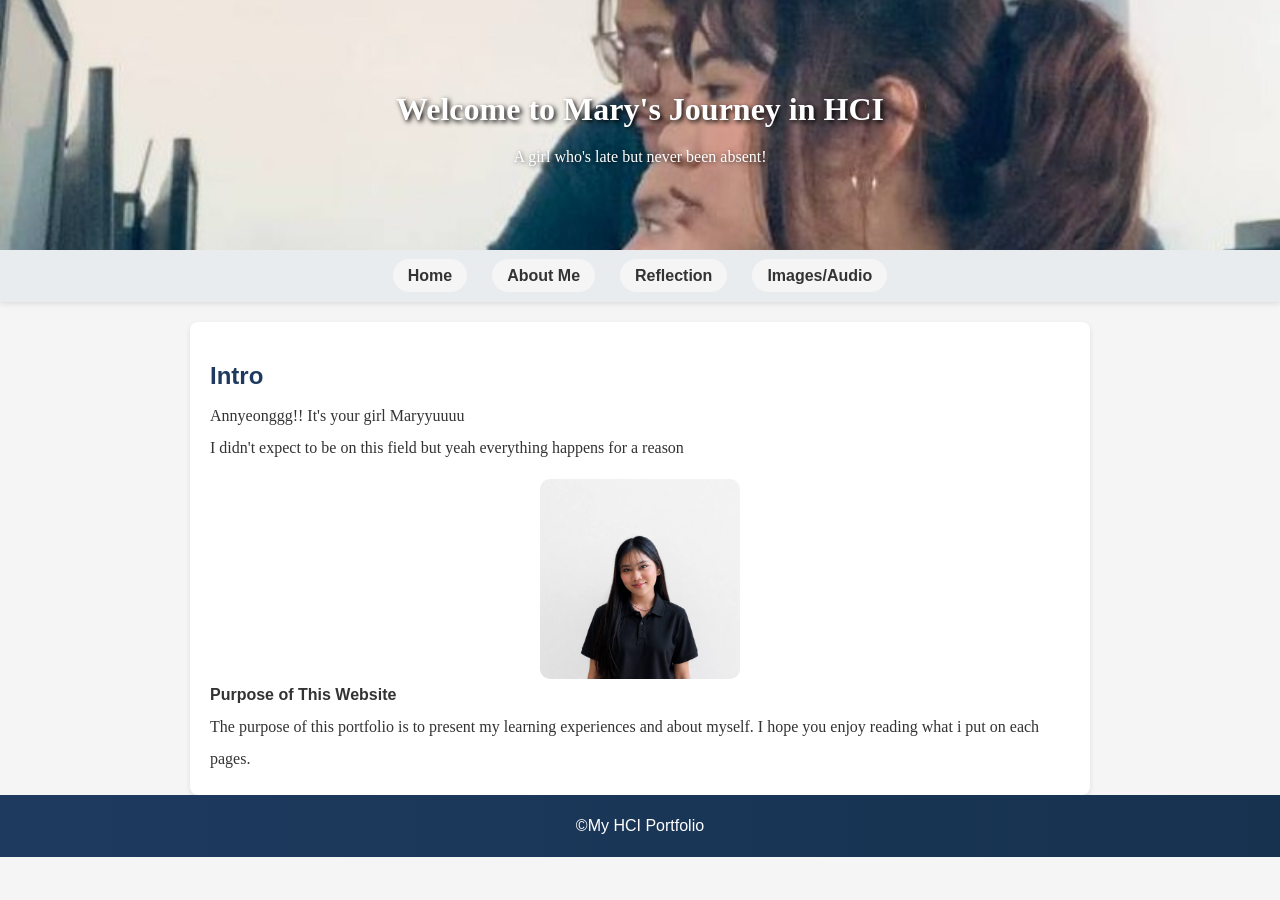
<file: index.html>
<!DOCTYPE html>
<html lang="en">

<head>
    <meta charset="utf-8">
    <meta name="viewport" content="width=device-width, initial-scale=1">
    <title>My HCI Portfolio</title>
    <link rel="stylesheet" type="text/css" href="mydesign.css">
</head>

<body>

    <header>
        <h1>Welcome to Mary's Journey in HCI</h1>
        <p>A girl who's late but never been absent!</p>

    </header>
    <nav>
      <a href="Home.html"></a>
      <ul>
          <li><a href="index.html">Home</a></li>
          <li><a href="about_me.html">About Me</a></li>
          <li><a href="classwork.html">Reflection</a></li>
          <li><a href="others.html">Images/Audio</a></li>
      </ul>
    </nav>
    <section class="content">
        <h2>Intro</h2>
        <p>Annyeonggg!! It's your girl Maryyuuuu</p>
        <p>I didn't expect to be on this field but yeah everything happens for a reason</p>
        <img src="profile.jpg" alt="Profile" style="margin: left 50px;">

        <p><strong>Purpose of This Website</strong><p>
        <p>The purpose of this portfolio is to present my learning experiences and about myself. I hope you enjoy reading what i put on each pages.</p>
    </section>
    <footer>
         <p>&copy;My HCI Portfolio</p>
    </footer>
</body>
</html>
</file>
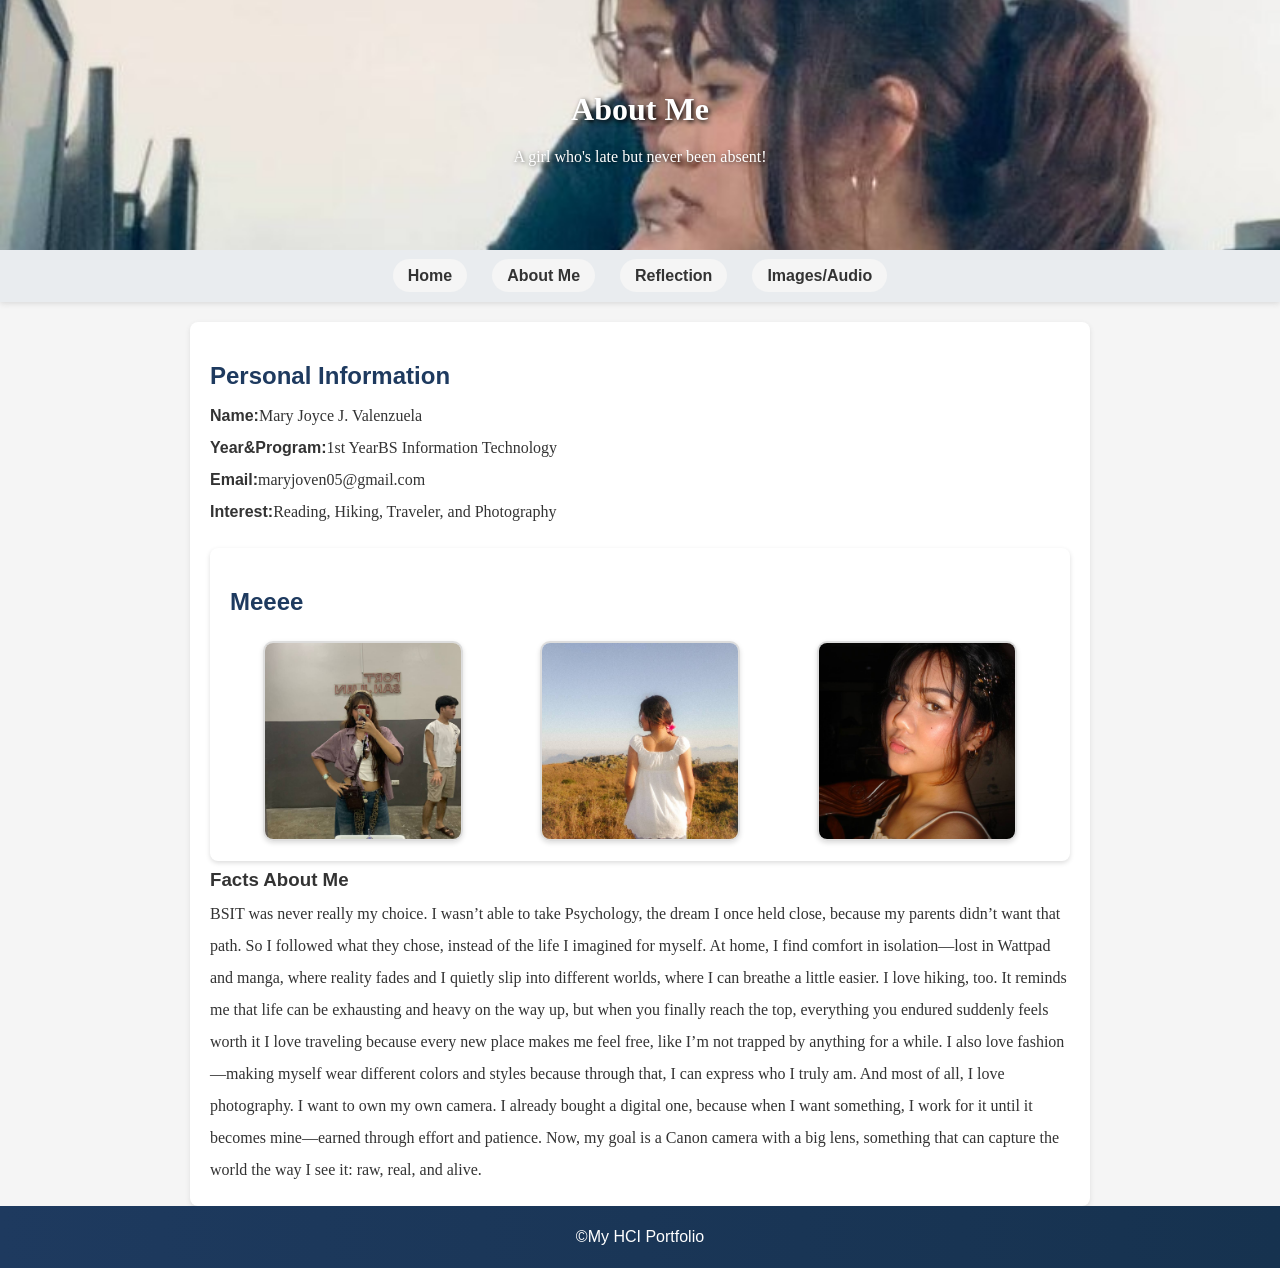
<file: about_me.html>
<!DOCTYPE html>
<html lang="en">

<head>
    <meta charset="utf-8">
    <meta name="viewport" content="width=device-width, initial-scale=1">
    <title>My HCI Portfolio</title>
    <link rel="stylesheet" type="text/css" href="mydesign.css">
</head>

<body>
    <header>
        <h1>About Me</h1>
        <p>A girl who's late but never been absent!</p>
    </header>

    <nav>
      <ul>
          <li><a href="index.html">Home</a></li>
          <li><a href="about_me.html">About Me</a></li>
          <li><a href="classwork.html">Reflection</a></li>
          <li><a href="others.html">Images/Audio</a></li>
      </ul>
    </nav>
    <section class="content">
        <h2>Personal Information</h2>
        <p><strong>Name:</strong>Mary Joyce J. Valenzuela</p>
        <p><strong>Year&Program:</strong>1st YearBS Information Technology</p>
        <p><strong>Email:</strong>maryjoven05@gmail.com</p>
        <p><strong>Interest:</strong>Reading, Hiking, Traveler, and Photography</p>
 
    <section class="content">
        <h2>Meeee</h2>
    <div class="gallery">
        <img src="photo1.jpg" alt="Photo 1">
        <img src="photo2.jpg" alt="Photo 2">
        <img src="photo3.jpg" alt="Photo 3">
    </div>
    </section>
        <h3>Facts About Me</h3>
        <p>
        BSIT was never really my choice. I wasn’t able to take Psychology, the dream I once held close, because my parents didn’t want that path. So I followed what they chose, instead of the life I imagined for myself.
        At home, I find comfort in isolation—lost in Wattpad and manga, where reality fades and I quietly slip into different worlds, where I can breathe a little easier.
        I love hiking, too. It reminds me that life can be exhausting and heavy on the way up, but when you finally reach the top, everything you endured suddenly feels worth it
        I love traveling because every new place makes me feel free, like I’m not trapped by anything for a while.
        I also love fashion—making myself wear different colors and styles because through that, I can express who I truly am.
        And most of all, I love photography. I want to own my own camera. I already bought a digital one, because when I want something, I work for it until it becomes mine—earned through effort and patience. Now, my goal is a Canon camera with a big lens, something that can capture the world the way I see it: raw, real, and alive. 
        </p>

    </section>

    <footer>
     <p>&copy;My HCI Portfolio</p>
    </footer>
</body>
</html>
</file>
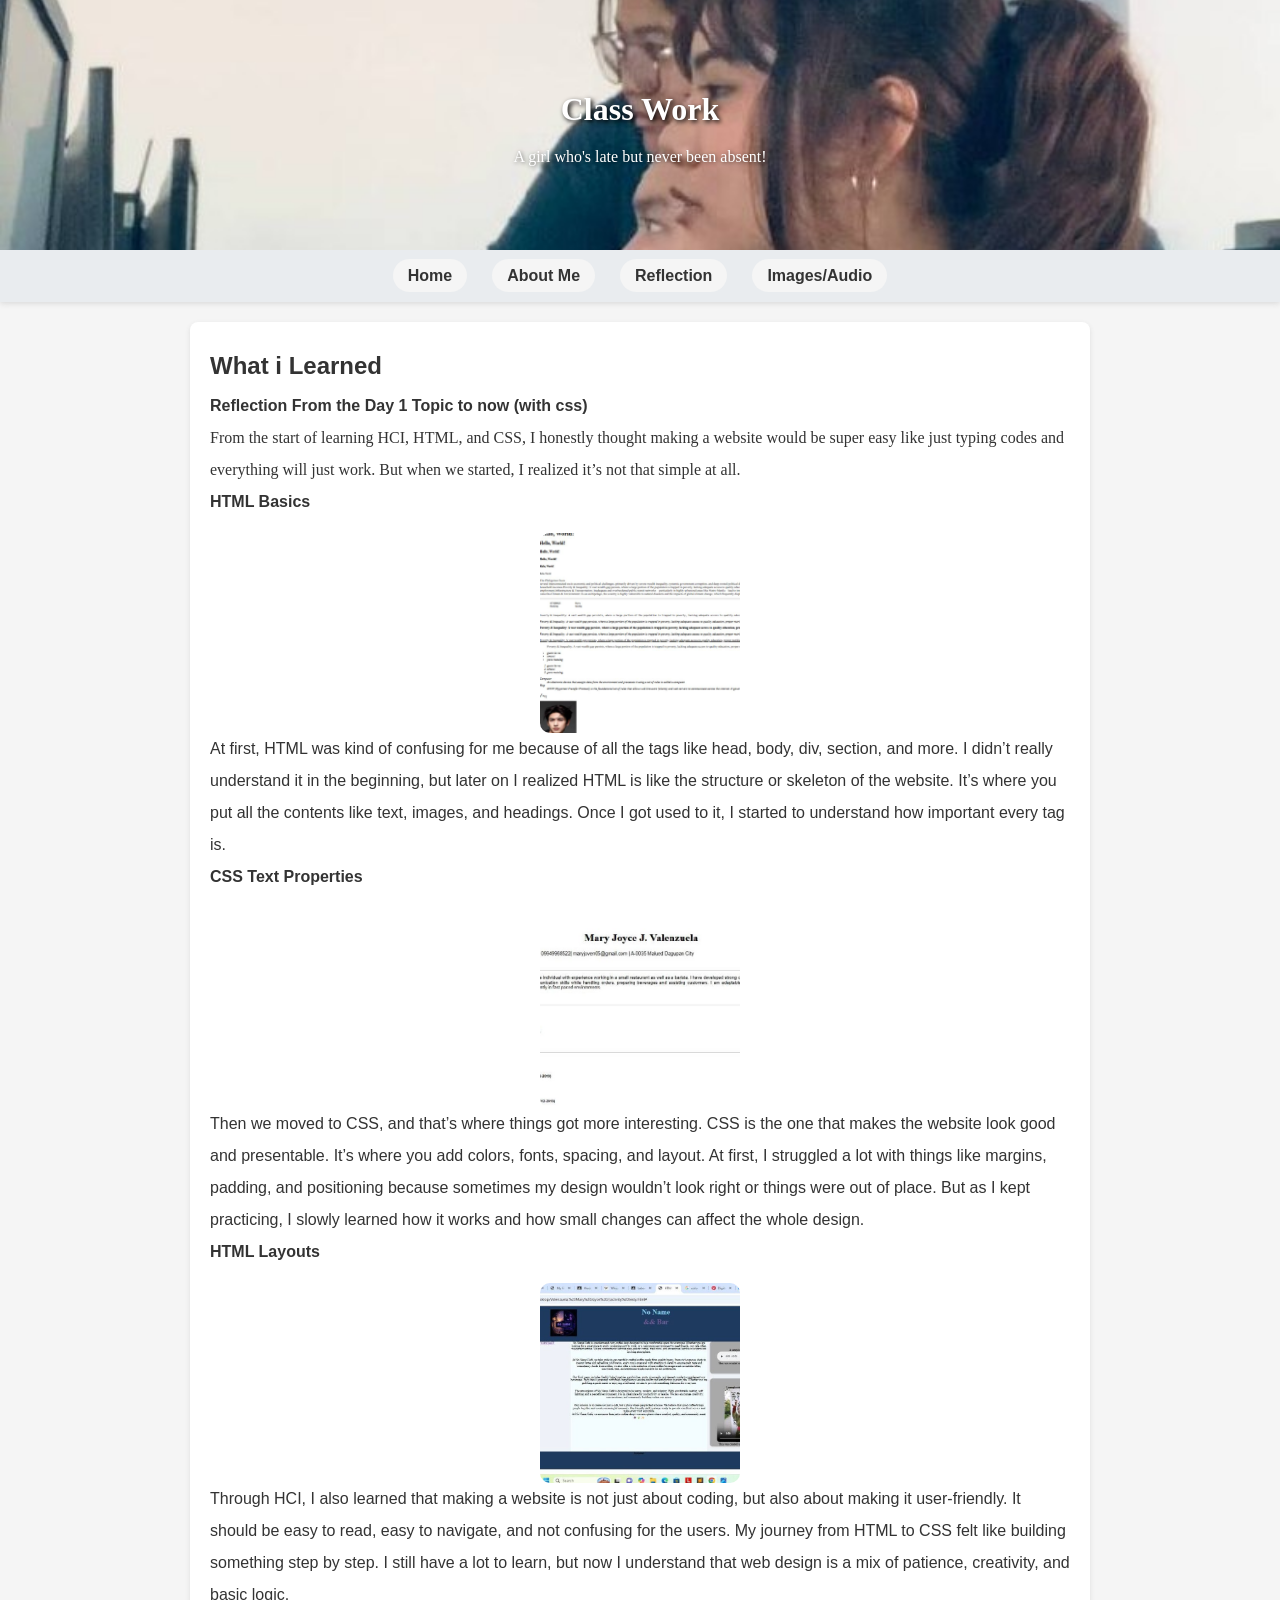
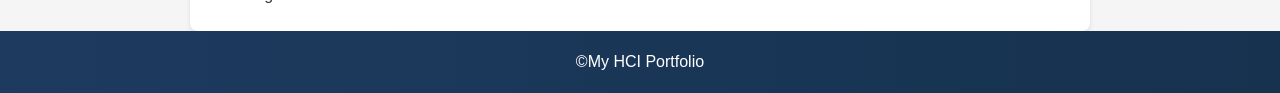
<file: classwork.html>
<!DOCTYPE html>
<html lang="en">

<head>
    <meta charset="utf-8">
    <meta name="viewport" content="width=device-width, initial-scale=1">
    <title>My HCI Portfolio</title>
    <link rel="stylesheet" type="text/css" href="mydesign.css">
</head>

<body>
     <header>
        <h1>Class Work</h1>
        <p>A girl who's late but never been absent!</p>
    </header>
    <nav>
      <ul>
          <li><a href="index.html">Home</a></li>
          <li><a href="about_me.html">About Me</a></li>
          <li><a href="classwork.html">Reflection</a></li>
          <li><a href="others.html">Images/Audio</a></li>
      </ul>
    </nav>
    <section class="content">
        <h1>What i Learned</h1>
        <p><strong>Reflection From the Day 1 Topic to now (with css)</strong></p>
        <p>
            From the start of learning HCI, HTML, and CSS, I honestly thought making a website would be super easy like just typing codes and everything will just work. But when we started, I realized it’s not that simple at all.
        </p>
            <p><strong>HTML Basics</strong></p>
            <img src="p1.jpg" alt="HTML Basics">
            At first, HTML was kind of confusing for me because of all the tags like head, body, div, section, and more. I didn’t really understand it in the beginning, but later on I realized HTML is like the structure or skeleton of the website. It’s where you put all the contents like text, images, and headings. Once I got used to it, I started to understand how important every tag is.
        <p>
            <p><strong>CSS Text Properties</strong></p>
            <img src="p2.jpg" alt="CSS Text Properties">
            Then we moved to CSS, and that’s where things got more interesting. CSS is the one that makes the website look good and presentable. It’s where you add colors, fonts, spacing, and layout. At first, I struggled a lot with things like margins, padding, and positioning because sometimes my design wouldn’t look right or things were out of place. But as I kept practicing, I slowly learned how it works and how small changes can affect the whole design.</p>
        <p><p><strong>HTML Layouts</strong></p>
            <img src="p3.jpg" alt="HTML Layouts">

            Through HCI, I also learned that making a website is not just about coding, but also about making it user-friendly. It should be easy to read, easy to navigate, and not confusing for the users.

            My journey from HTML to CSS felt like building something step by step. I still have a lot to learn, but now I understand that web design is a mix of patience, creativity, and basic logic.</p>

    </section>

    <footer>
        <p>&copy;My HCI Portfolio</p>
    </footer>
</body>
</html>
</file>
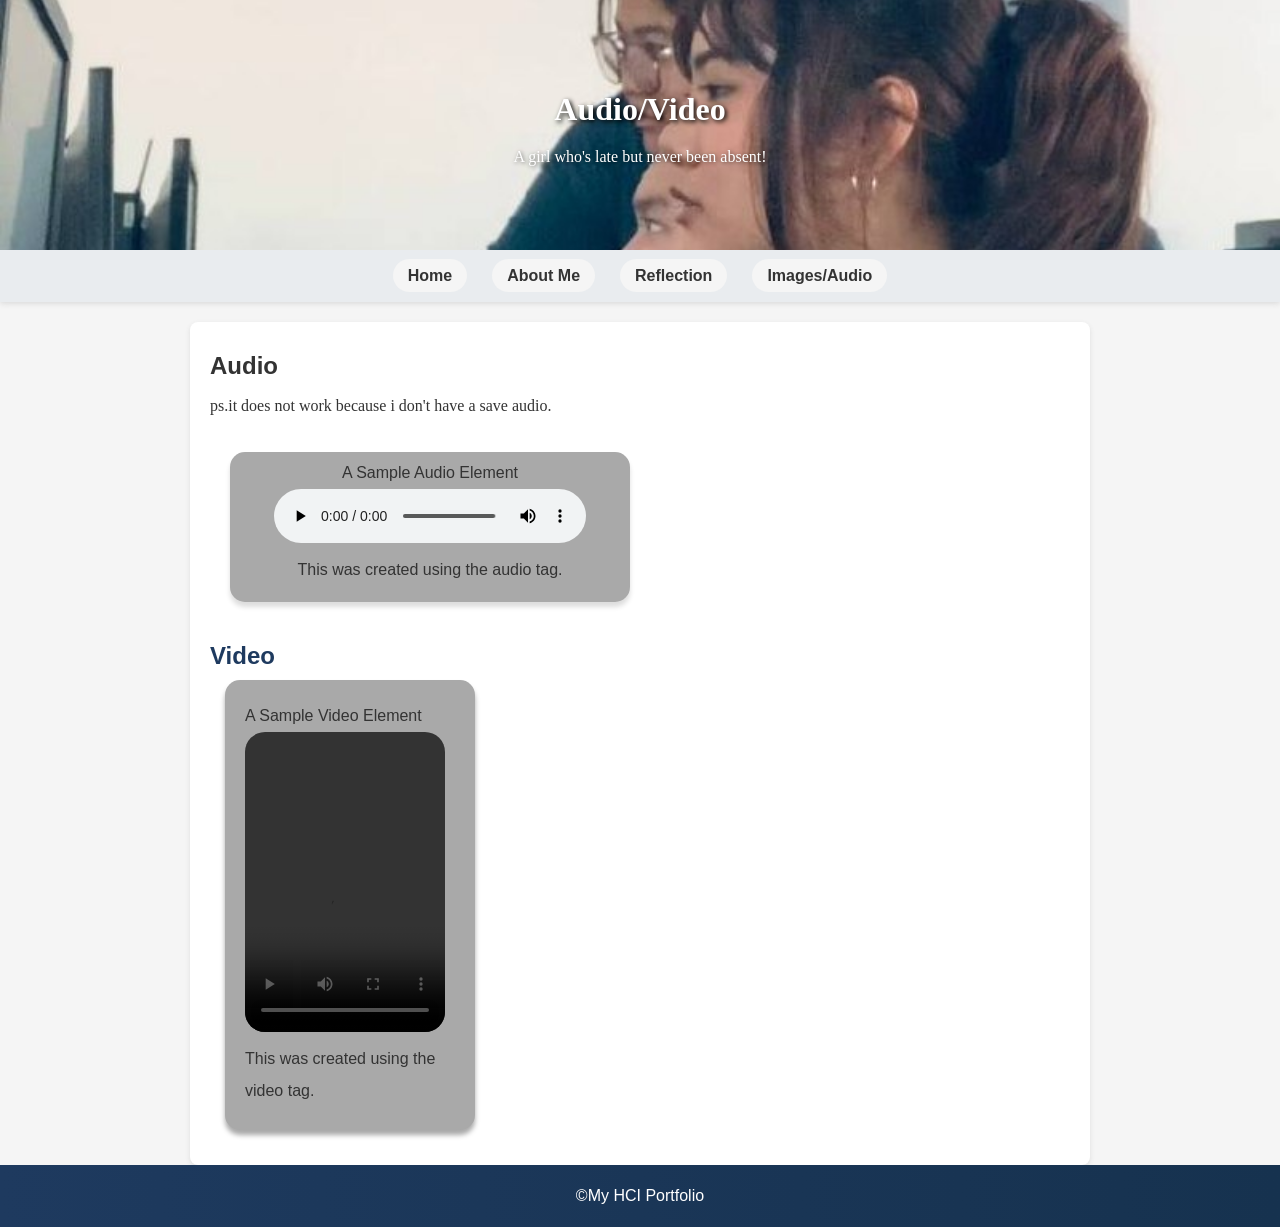
<file: others.html>
<!DOCTYPE html>
<html lang="en">

<head>
    <meta charset="utf-8">
    <meta name="viewport" content="width=device-width, initial-scale=1">
    <title>My HCI Portfolio</title>
    <link rel="stylesheet" type="text/css" href="mydesign.css">
</head>

<body>
     <header>
        <h1>Audio/Video</h1>
        <p>A girl who's late but never been absent!</p>
    </header>
    <nav>
      <ul>
          <li><a href="index.html">Home</a></li>
          <li><a href="about_me.html">About Me</a></li>
          <li><a href="classwork.html">Reflection</a></li>
          <li><a href="others.html">Images/Audio</a></li>
      </ul>
    </nav>
    <section class="content">
        <h1>Audio</h1>
        <p>ps.it does not work because i don't have a save audio.</p>
         <!-- Audio Box -->
        <div class="audio_box">
        <div class="Title">A Sample Audio Element</div>
            <audio controls>
            <source src="dial.wav" type="audio/wav" alt="Audio">
            Your browser does not support the audio tag.
            </audio>
        <div class="description">
             This was created using the audio tag.
        </div>

        </div>
        <!-- Video Box -->
        <h2>Video</h2>
        <div class="video_box">
        <div class="Title">A Sample Video Element</div>
            <video controls width="300">
            <source src="videoq.mp4" type="video/mp4" alt="Video">
            Your browser does not support the video tag.
            </video>

        <div class="description">
            This was created using the video tag.
        </div>
    </section>

    <footer>
        <p>&copy;My HCI Portfolio</p>
    </footer>
</body>
</html>
</file>
<file: mydesign.css>
* {
    margin: 0;
    padding: 0;
    box-sizing: border-box;
    font-family: Arial, sans-serif;
}


body {
    background-color: whitesmoke;
    color: #333;
    line-height:2;
    font-family: Times New Roman, Times, serif;
}

header {
    background-image: url("mary.jpg");
    background-size: cover;
    background-position: center;
    height: 250px;
    color: white;
    display: flex;
    flex-direction: column;
    justify-content: center;
    align-items: center;
    text-align: center;
    padding: 20px;
    position: relative;
}


header h1{
    font-family: Quicksand, serif;
    font-weight: bold;
    font-size: auto;
    text-align: center;
    color:white;
    position: relative;
    text-shadow: 2px 2px 5px black;
}
header p {
    font-family: serif;
    color: ;
    text-shadow: 1px 1px 4px rgba(0,0,0,0.6);
}


nav {
    background-color: #e9ecef;
    padding: 10px 0;
    box-shadow: 0 2px 5px #ddd;
}

nav ul {
    list-style: none;
    display: flex;
    justify-content: center;
    gap: 25px;
}

nav ul li {
    display: inline;
}

nav ul li a {
    text-decoration: none;
    color: #333;
    font-weight: bold;
    padding: 8px 15px;
    background-color: whitesmoke;
    border-radius: 20px;
    transition: 0.3s;
}


nav ul li a:hover {
    background-color: #d6d6d6;
    border-radius: 15px;
}


.content {
    padding: 20px;
    max-width: 900px;
    margin: auto;
    background-color: white;
    margin-top: 20px;
    border-radius: 8px;
    box-shadow: 0 2px 5px #ddd;
}
.content h2{
    color: #1e3a5f;
    margin-top: 10px;

}
.content p{
    overflow-wrap: break-word;
    word-wrap: break-word;
    font-family: Lora, serif;
}

.content img {
    width: 200px;
    height: 200px;
    max-width: 300px;
    margin-top: 15px;
    border-radius: 10px;
    object-fit: cover;
    display: block;
    margin-Left:auto;
    margin-right: auto;
}

.gallery {
    display: flex;
    gap: 10px;
    justify-content: center;
    flex-wrap: wrap;
}

.gallery img {
    width: 200px;
    height: 200px;
    object-fit: cover;
    border-radius: 10px;
    border:2px solid #ddd;
    box-shadow: 0 2px 5px #ddd;
}

.audio_box{
    text-align: center;
    text-decoration-color: black;
    width: 400px;
    background: darkgray;
    height: 150px; 
    border-radius: 15px;
    box-shadow: 0 5px 5px #ddd; 
    padding: 5px; 
    margin-bottom: 30px;
    margin-Left: 20px; 
    margin-top: 30px;
} 
audio{
    margin-right: auto;
    width: 80%;

}
.video_box {
    text-align: auto;
    text-decoration-color: black;
    width: 250px;
    background: darkgray;
    height: 450px; 
    border-radius: 15px; 
    box-shadow: 0 5px 5px darkgray;
    padding: 20px;
    margin-bottom:15px; 
    margin-Left: 15px; 
    margin-right: 15px;
}

video{
    border-radius:20px; 
    margin-right:10px; 
    text-align: center; 
    width:200px;
    height: 300px;
}
footer {
    margin-top:auto;
    padding: 15px;
    text-align: center;
    color: white;
    background: linear-gradient(90deg, #1e3a5f, #16324f);
}
</file>
